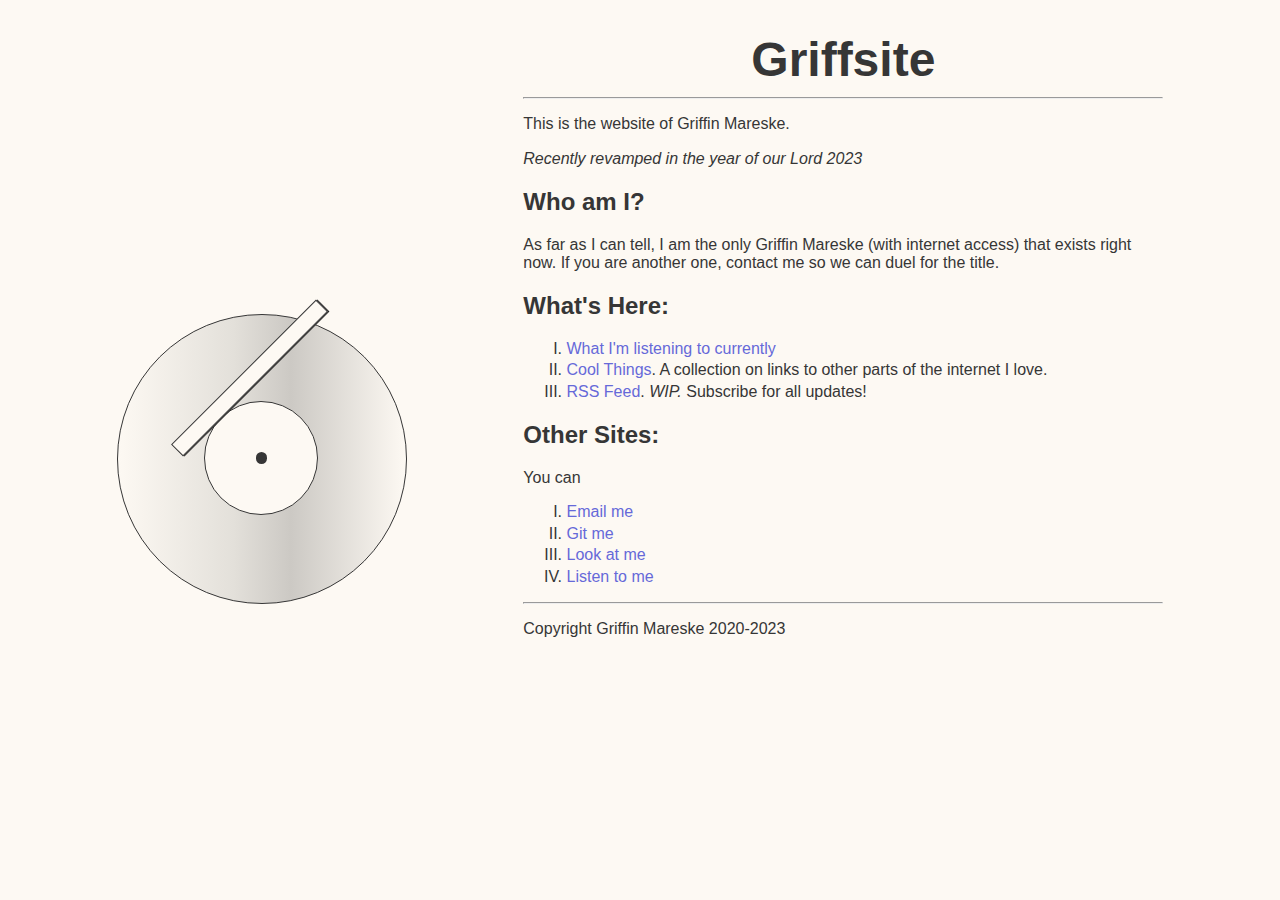
<file: index.html>
<!DOCTYPE html>
<html>
  <head>
    <meta charset="utf-8"/>
    <meta name="description" content="Griff's website"/>
    <meta name="viewport" content="width=device-width, initial-scale=1.0">

    <title>Griff's Website</title>

    <!-- fonts -->
    <!-- <link href="https://fonts.googleapis.com/css?family=Open+Sans|Titillium+Web" rel="stylesheet"> -->
    <!-- icons -->
    <!-- <link href="https://maxcdn.bootstrapcdn.com/font-awesome/4.7.0/css/font-awesome.min.css" rel="stylesheet" integrity="sha384-wvfXpqpZZVQGK6TAh5PVlGOfQNHSoD2xbE+QkPxCAFlNEevoEH3Sl0sibVcOQVnN" crossorigin="anonymous"> -->
    <!-- reset -->
    <link href="css/normalize.min.css" rel="stylesheet"/>
    <!-- styles -->
    <link href="css/style.css" rel="stylesheet"/>
  </head>

  <body>
    <div class="container">
      <div class="turntable">
	<div class="record-needle"></div>
	<div class="record-disc" id="record-disc">
	  <div class="record-image"><div class="record-pin"></div></div>
	</div>
      </div>
      <div class="text-container">
	<a href="/" class="header"><h1>Griffsite</h1></a>
	<hr/>
	<p>This is the website of Griffin Mareske.</p>

	<p><i>Recently revamped in the year of our Lord 2023</i></p>

	<section>
	  <h2>Who am I?</h2>
	  <p>As far as I can tell, I am the only Griffin Mareske (with internet access) that exists right now. If you are another one, contact me so we can duel for the title.</p>
	</section>
	
	<section>
	  <h2>What's Here:</h2>
	  <ul class="link-list">
	    <!-- <li><a href="./blog/index.html">The Blog</a>. Find posts about buildings, music, technology, Midwest supremacy, and more!</li> -->
	    <li><a href="">What I'm listening to currently</a></li>
	    <li><a href="./links.html">Cool Things</a>. A collection on links to other parts of the internet I love.</li>
	    <li><a href="/feed.xml">RSS Feed</a>. <em>WIP.</em> Subscribe for all updates!</li>
	  </ul>
	</section>

	<section>
	<h2>Other Sites:</h2>
	<p>You can </p>
	<ul class="link-list">
	  <li><a href="mailto:gmareske@gmail.com">Email me</a></li>
	  <li><a href="https://github.com/gmareske">Git me</a></li>
	  <li><a href="https://instagram.com/mareskeg">Look at me</a></li>
	  <li><a href="https://open.spotify.com/user/gmareske?si=39941577e3e748a6">Listen to me</a></li>
	</ul>
	</section>
	<footer>
	  <hr/>
	  <p>Copyright Griffin Mareske 2020-2023</p>
	</footer>

      </div>
      <script>
	const spinRecord = function() {
	    let record = document.getElementById('record-disc');
	    record.classList.add('spin');
	}

	setTimeout(spinRecord, 2*1000);
      </script>
  </body>
</html>
</file>
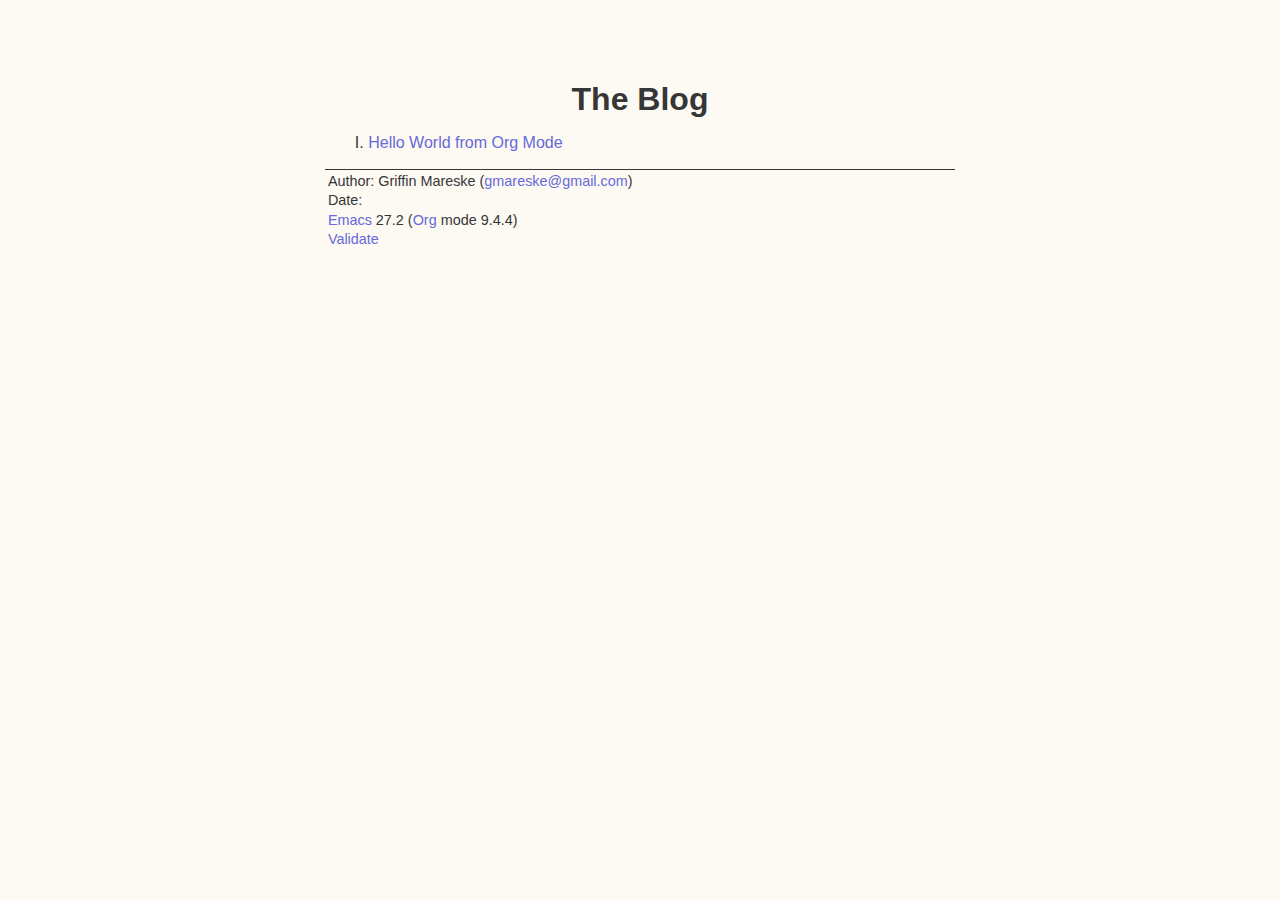
<file: blog/index.html>
<?xml version="1.0" encoding="utf-8"?>
<!DOCTYPE html PUBLIC "-//W3C//DTD XHTML 1.0 Strict//EN"
"http://www.w3.org/TR/xhtml1/DTD/xhtml1-strict.dtd">
<html xmlns="http://www.w3.org/1999/xhtml" lang="en" xml:lang="en">
<head>
<!-- 2023-08-06 Sun 13:19 -->
<meta http-equiv="Content-Type" content="text/html;charset=utf-8" />
<meta name="viewport" content="width=device-width, initial-scale=1" />
<title>The Blog</title>
<meta name="generator" content="Org mode" />
<meta name="author" content="Griffin Mareske" />
<style type="text/css">
 <!--/*--><![CDATA[/*><!--*/
  .title  { text-align: center;
             margin-bottom: .2em; }
  .subtitle { text-align: center;
              font-size: medium;
              font-weight: bold;
              margin-top:0; }
  .todo   { font-family: monospace; color: red; }
  .done   { font-family: monospace; color: green; }
  .priority { font-family: monospace; color: orange; }
  .tag    { background-color: #eee; font-family: monospace;
            padding: 2px; font-size: 80%; font-weight: normal; }
  .timestamp { color: #bebebe; }
  .timestamp-kwd { color: #5f9ea0; }
  .org-right  { margin-left: auto; margin-right: 0px;  text-align: right; }
  .org-left   { margin-left: 0px;  margin-right: auto; text-align: left; }
  .org-center { margin-left: auto; margin-right: auto; text-align: center; }
  .underline { text-decoration: underline; }
  #postamble p, #preamble p { font-size: 90%; margin: .2em; }
  p.verse { margin-left: 3%; }
  pre {
    border: 1px solid #ccc;
    box-shadow: 3px 3px 3px #eee;
    padding: 8pt;
    font-family: monospace;
    overflow: auto;
    margin: 1.2em;
  }
  pre.src {
    position: relative;
    overflow: auto;
    padding-top: 1.2em;
  }
  pre.src:before {
    display: none;
    position: absolute;
    background-color: white;
    top: -10px;
    right: 10px;
    padding: 3px;
    border: 1px solid black;
  }
  pre.src:hover:before { display: inline; margin-top: 14px;}
  /* Languages per Org manual */
  pre.src-asymptote:before { content: 'Asymptote'; }
  pre.src-awk:before { content: 'Awk'; }
  pre.src-C:before { content: 'C'; }
  /* pre.src-C++ doesn't work in CSS */
  pre.src-clojure:before { content: 'Clojure'; }
  pre.src-css:before { content: 'CSS'; }
  pre.src-D:before { content: 'D'; }
  pre.src-ditaa:before { content: 'ditaa'; }
  pre.src-dot:before { content: 'Graphviz'; }
  pre.src-calc:before { content: 'Emacs Calc'; }
  pre.src-emacs-lisp:before { content: 'Emacs Lisp'; }
  pre.src-fortran:before { content: 'Fortran'; }
  pre.src-gnuplot:before { content: 'gnuplot'; }
  pre.src-haskell:before { content: 'Haskell'; }
  pre.src-hledger:before { content: 'hledger'; }
  pre.src-java:before { content: 'Java'; }
  pre.src-js:before { content: 'Javascript'; }
  pre.src-latex:before { content: 'LaTeX'; }
  pre.src-ledger:before { content: 'Ledger'; }
  pre.src-lisp:before { content: 'Lisp'; }
  pre.src-lilypond:before { content: 'Lilypond'; }
  pre.src-lua:before { content: 'Lua'; }
  pre.src-matlab:before { content: 'MATLAB'; }
  pre.src-mscgen:before { content: 'Mscgen'; }
  pre.src-ocaml:before { content: 'Objective Caml'; }
  pre.src-octave:before { content: 'Octave'; }
  pre.src-org:before { content: 'Org mode'; }
  pre.src-oz:before { content: 'OZ'; }
  pre.src-plantuml:before { content: 'Plantuml'; }
  pre.src-processing:before { content: 'Processing.js'; }
  pre.src-python:before { content: 'Python'; }
  pre.src-R:before { content: 'R'; }
  pre.src-ruby:before { content: 'Ruby'; }
  pre.src-sass:before { content: 'Sass'; }
  pre.src-scheme:before { content: 'Scheme'; }
  pre.src-screen:before { content: 'Gnu Screen'; }
  pre.src-sed:before { content: 'Sed'; }
  pre.src-sh:before { content: 'shell'; }
  pre.src-sql:before { content: 'SQL'; }
  pre.src-sqlite:before { content: 'SQLite'; }
  /* additional languages in org.el's org-babel-load-languages alist */
  pre.src-forth:before { content: 'Forth'; }
  pre.src-io:before { content: 'IO'; }
  pre.src-J:before { content: 'J'; }
  pre.src-makefile:before { content: 'Makefile'; }
  pre.src-maxima:before { content: 'Maxima'; }
  pre.src-perl:before { content: 'Perl'; }
  pre.src-picolisp:before { content: 'Pico Lisp'; }
  pre.src-scala:before { content: 'Scala'; }
  pre.src-shell:before { content: 'Shell Script'; }
  pre.src-ebnf2ps:before { content: 'ebfn2ps'; }
  /* additional language identifiers per "defun org-babel-execute"
       in ob-*.el */
  pre.src-cpp:before  { content: 'C++'; }
  pre.src-abc:before  { content: 'ABC'; }
  pre.src-coq:before  { content: 'Coq'; }
  pre.src-groovy:before  { content: 'Groovy'; }
  /* additional language identifiers from org-babel-shell-names in
     ob-shell.el: ob-shell is the only babel language using a lambda to put
     the execution function name together. */
  pre.src-bash:before  { content: 'bash'; }
  pre.src-csh:before  { content: 'csh'; }
  pre.src-ash:before  { content: 'ash'; }
  pre.src-dash:before  { content: 'dash'; }
  pre.src-ksh:before  { content: 'ksh'; }
  pre.src-mksh:before  { content: 'mksh'; }
  pre.src-posh:before  { content: 'posh'; }
  /* Additional Emacs modes also supported by the LaTeX listings package */
  pre.src-ada:before { content: 'Ada'; }
  pre.src-asm:before { content: 'Assembler'; }
  pre.src-caml:before { content: 'Caml'; }
  pre.src-delphi:before { content: 'Delphi'; }
  pre.src-html:before { content: 'HTML'; }
  pre.src-idl:before { content: 'IDL'; }
  pre.src-mercury:before { content: 'Mercury'; }
  pre.src-metapost:before { content: 'MetaPost'; }
  pre.src-modula-2:before { content: 'Modula-2'; }
  pre.src-pascal:before { content: 'Pascal'; }
  pre.src-ps:before { content: 'PostScript'; }
  pre.src-prolog:before { content: 'Prolog'; }
  pre.src-simula:before { content: 'Simula'; }
  pre.src-tcl:before { content: 'tcl'; }
  pre.src-tex:before { content: 'TeX'; }
  pre.src-plain-tex:before { content: 'Plain TeX'; }
  pre.src-verilog:before { content: 'Verilog'; }
  pre.src-vhdl:before { content: 'VHDL'; }
  pre.src-xml:before { content: 'XML'; }
  pre.src-nxml:before { content: 'XML'; }
  /* add a generic configuration mode; LaTeX export needs an additional
     (add-to-list 'org-latex-listings-langs '(conf " ")) in .emacs */
  pre.src-conf:before { content: 'Configuration File'; }

  table { border-collapse:collapse; }
  caption.t-above { caption-side: top; }
  caption.t-bottom { caption-side: bottom; }
  td, th { vertical-align:top;  }
  th.org-right  { text-align: center;  }
  th.org-left   { text-align: center;   }
  th.org-center { text-align: center; }
  td.org-right  { text-align: right;  }
  td.org-left   { text-align: left;   }
  td.org-center { text-align: center; }
  dt { font-weight: bold; }
  .footpara { display: inline; }
  .footdef  { margin-bottom: 1em; }
  .figure { padding: 1em; }
  .figure p { text-align: center; }
  .equation-container {
    display: table;
    text-align: center;
    width: 100%;
  }
  .equation {
    vertical-align: middle;
  }
  .equation-label {
    display: table-cell;
    text-align: right;
    vertical-align: middle;
  }
  .inlinetask {
    padding: 10px;
    border: 2px solid gray;
    margin: 10px;
    background: #ffffcc;
  }
  #org-div-home-and-up
   { text-align: right; font-size: 70%; white-space: nowrap; }
  textarea { overflow-x: auto; }
  .linenr { font-size: smaller }
  .code-highlighted { background-color: #ffff00; }
  .org-info-js_info-navigation { border-style: none; }
  #org-info-js_console-label
    { font-size: 10px; font-weight: bold; white-space: nowrap; }
  .org-info-js_search-highlight
    { background-color: #ffff00; color: #000000; font-weight: bold; }
  .org-svg { width: 90%; }
  /*]]>*/-->
</style>
<link rel="stylesheet" href="/css/normalize.min.css" type="text/css"><link rel="stylesheet" href="../css/blog.css" type="text/css">
<script type="text/javascript">
// @license magnet:?xt=urn:btih:e95b018ef3580986a04669f1b5879592219e2a7a&dn=public-domain.txt Public Domain
<!--/*--><![CDATA[/*><!--*/
     function CodeHighlightOn(elem, id)
     {
       var target = document.getElementById(id);
       if(null != target) {
         elem.classList.add("code-highlighted");
         target.classList.add("code-highlighted");
       }
     }
     function CodeHighlightOff(elem, id)
     {
       var target = document.getElementById(id);
       if(null != target) {
         elem.classList.remove("code-highlighted");
         target.classList.remove("code-highlighted");
       }
     }
    /*]]>*///-->
// @license-end
</script>
</head>
<body>
<div id="content">
<h1 class="title">The Blog</h1>
<ul class="org-ul">
<li><a href="hello_world.html">Hello World from Org Mode</a></li>
</ul>
</div>
<div id="postamble" class="status">
<p class="author">Author: Griffin Mareske (<a href="mailto:gmareske@gmail.com">gmareske@gmail.com</a>)</p>
<p class="date">Date: </p>
<p class="creator"><a href="https://www.gnu.org/software/emacs/">Emacs</a> 27.2 (<a href="https://orgmode.org">Org</a> mode 9.4.4)</p>
<p class="validation"><a href="https://validator.w3.org/check?uri=referer">Validate</a></p>
</div>
</body>
</html>
</file>
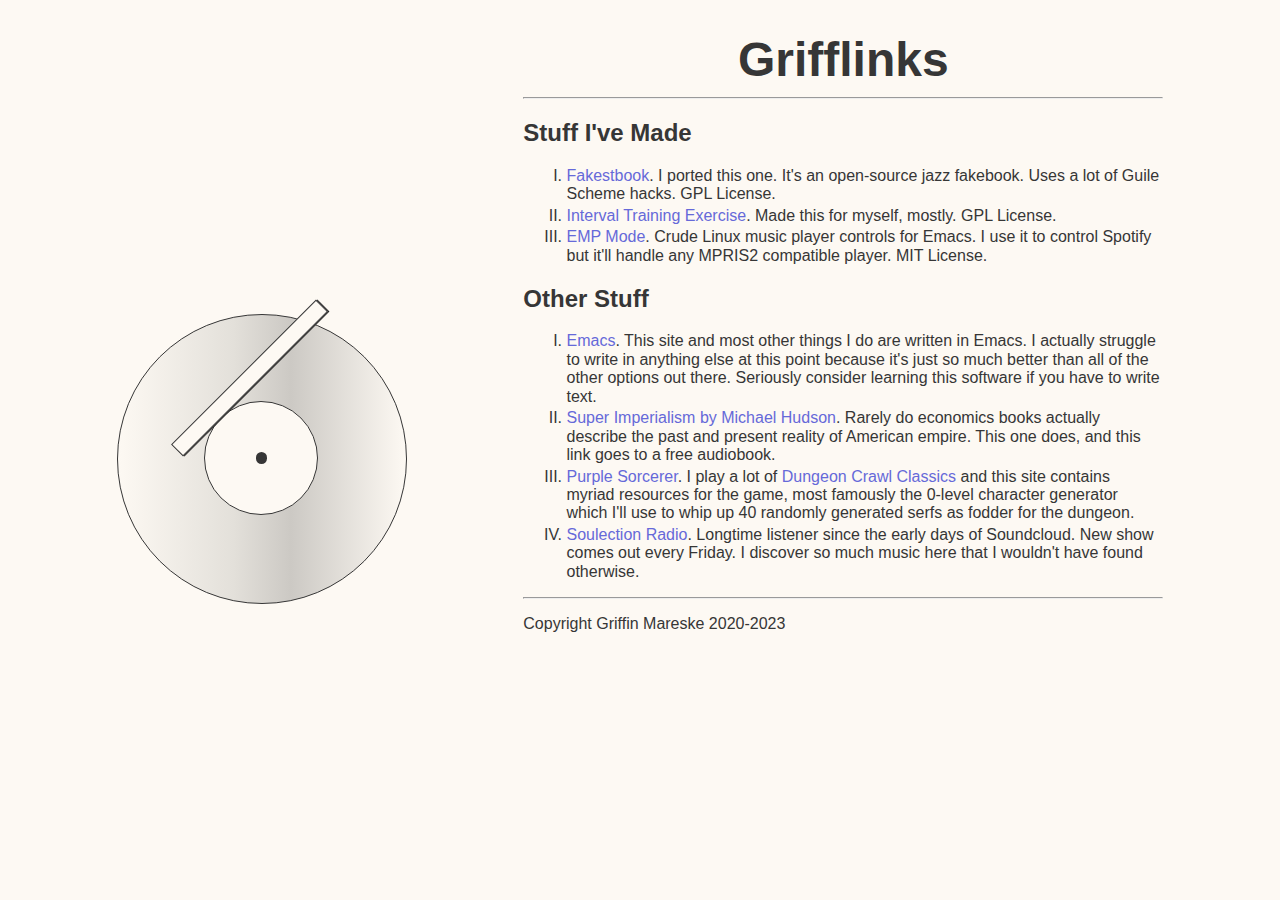
<file: links.html>
<!DOCTYPE html>
<html>
  <head>
    <meta charset="utf-8"/>
    <meta name="description" content="Griff's website"/>
    <meta name="viewport" content="width=device-width, initial-scale=1.0">

    <title>Griff's Fav Links</title>

    <!-- fonts -->
    <!-- <link href="https://fonts.googleapis.com/css?family=Open+Sans|Titillium+Web" rel="stylesheet"> -->
    <!-- icons -->
    <!-- <link href="https://maxcdn.bootstrapcdn.com/font-awesome/4.7.0/css/font-awesome.min.css" rel="stylesheet" integrity="sha384-wvfXpqpZZVQGK6TAh5PVlGOfQNHSoD2xbE+QkPxCAFlNEevoEH3Sl0sibVcOQVnN" crossorigin="anonymous"> -->
    <!-- reset -->
    <link href="css/normalize.min.css" rel="stylesheet"/>
    <!-- styles -->
    <link href="css/style.css" rel="stylesheet"/>
  </head>

  <body>
    <div class="container">
      <div class="turntable">
	<div class="record-needle"></div>
	<div class="record-disc" id="record-disc">
	  <div class="record-image"><div class="record-pin"></div></div>
	</div>
      </div>
      <div class="text-container">
	<a href="index.html" class="header"><h1>Grifflinks</h1></a>
	<hr/>
	<section>
	  <h2>Stuff I've Made</h2>
	  <ul class="link-list">
	    <li><a href="https://github.com/gmareske/openbook">Fakestbook</a>. I ported this one. It's an open-source jazz fakebook. Uses a lot of Guile Scheme hacks. GPL License.</li>
	    <li><a href="https://gmareske.github.io/interval-trainer">Interval Training Exercise</a>. Made this for myself, mostly. GPL License.</li>
	    <li><a href="https://github.com/gmareske/emp-mode">EMP Mode</a>. Crude Linux music player controls for Emacs. I use it to control Spotify but it'll handle any MPRIS2 compatible player. MIT License.</li>
	  </ul>
	</section>

	<section>
	  <h2>Other Stuff</h2>
	  <ul class="link-list">
	    <li><a href="https://www.gnu.org/software/emacs/">Emacs</a>. This site and most other things I do are written in Emacs. I actually struggle to write in anything else at this point because it's just so much better than all of the other options out there. Seriously consider learning this software if you have to write text.</li>
	    <li><a href="https://www.youtube.com/playlist?list=PL8R-uen6FfFzJl-ja3MZiE3qMcWnA5a7i">Super Imperialism by Michael Hudson</a>. Rarely do economics books actually describe the past and present reality of American empire. This one does, and this link goes to a free audiobook.</li>
	    <li><a href="https://purplesorcerer.com/">Purple Sorcerer</a>. I play a lot of <a href="https://goodman-games.com/">Dungeon Crawl Classics</a> and this site contains myriad resources for the game, most famously the 0-level character generator which I'll use to whip up 40 randomly generated serfs as fodder for the dungeon. </li>
	    <li><a href="https://soundcloud.com/soulection">Soulection Radio</a>. Longtime listener since the early days of Soundcloud. New show comes out every Friday. I discover so much music here that I wouldn't have found otherwise.</li>
	  </ul>
	</section>

	<footer>
	  <hr/>
	  <p>Copyright Griffin Mareske 2020-2023</p>
	</footer>

      </div>
      <script>
	const spinRecord = function() {
	    let record = document.getElementById('record-disc');
	    record.classList.add('spin');
	}

	setTimeout(spinRecord, 2*1000);
      </script>
  </body>
</html>
</file>
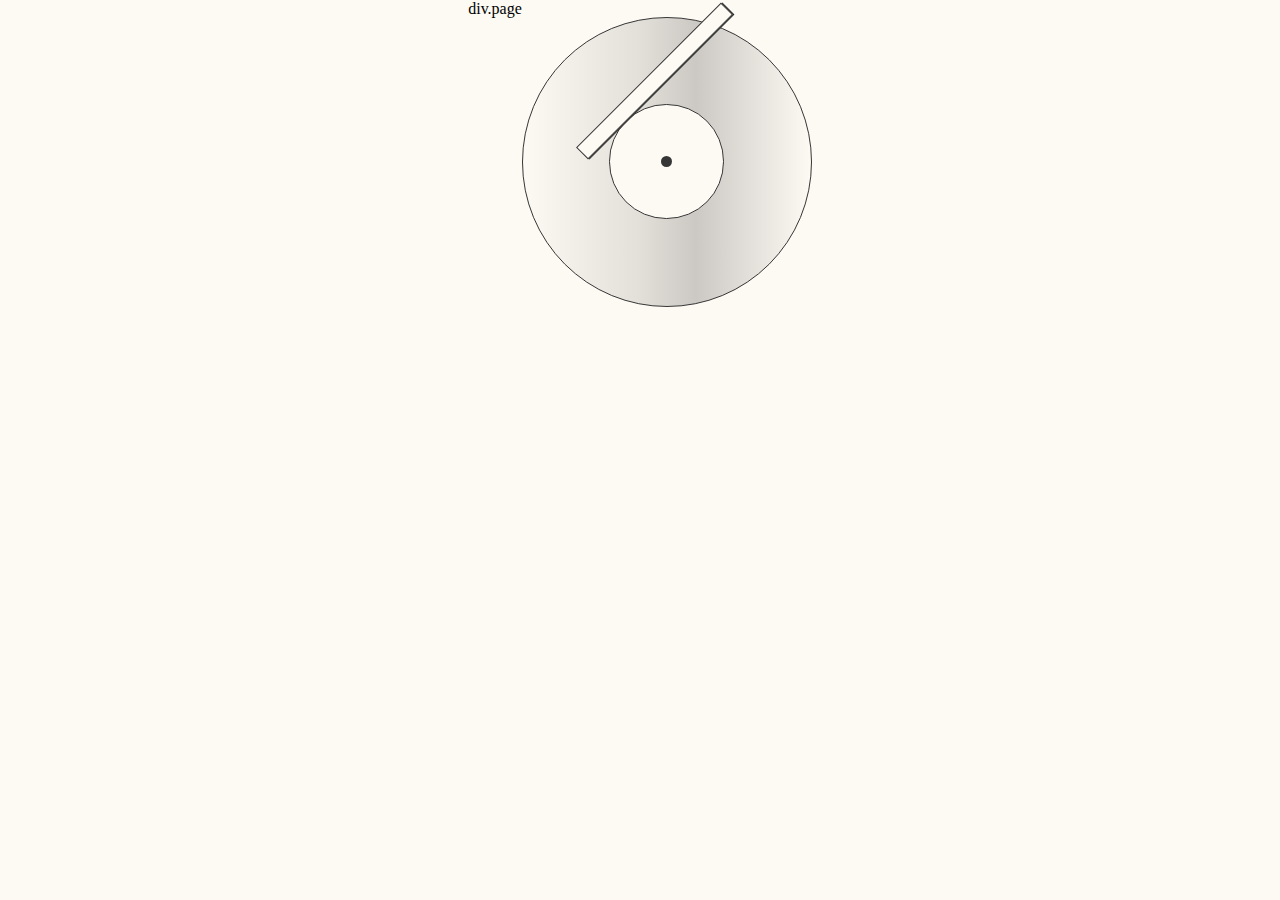
<file: old-index.html>
<!DOCTYPE html>
<html>
  <head>
    <meta charset="utf-8"/>
    <meta name="description" content="Griffin Mareske's website"/>
    <meta name="viewport" content="width=device-width, initial-scale=1.0">

    <title>Griffin Mareske</title>

    <!-- fonts -->

    <!-- icons -->
    <link href="https://maxcdn.bootstrapcdn.com/font-awesome/4.7.0/css/font-awesome.min.css" rel="stylesheet" integrity="sha384-wvfXpqpZZVQGK6TAh5PVlGOfQNHSoD2xbE+QkPxCAFlNEevoEH3Sl0sibVcOQVnN" crossorigin="anonymous">
    <!-- reset -->
    <link href="css/normalize.min.css" rel="stylesheet"/>
    <!-- styles -->
    <link href="css/style.css" rel="stylesheet"/>
  </head>

  <body>
    div.page
    <div class="turntable">
      <div class="record-needle"></div>
      <div class="record-disc" id="record-disc">
	<div class="record-image"><div class="record-pin"></div></div>
      </div>
    </div>
</div>
<script src="js/main.js"></script>
</body>
</html>
</file>
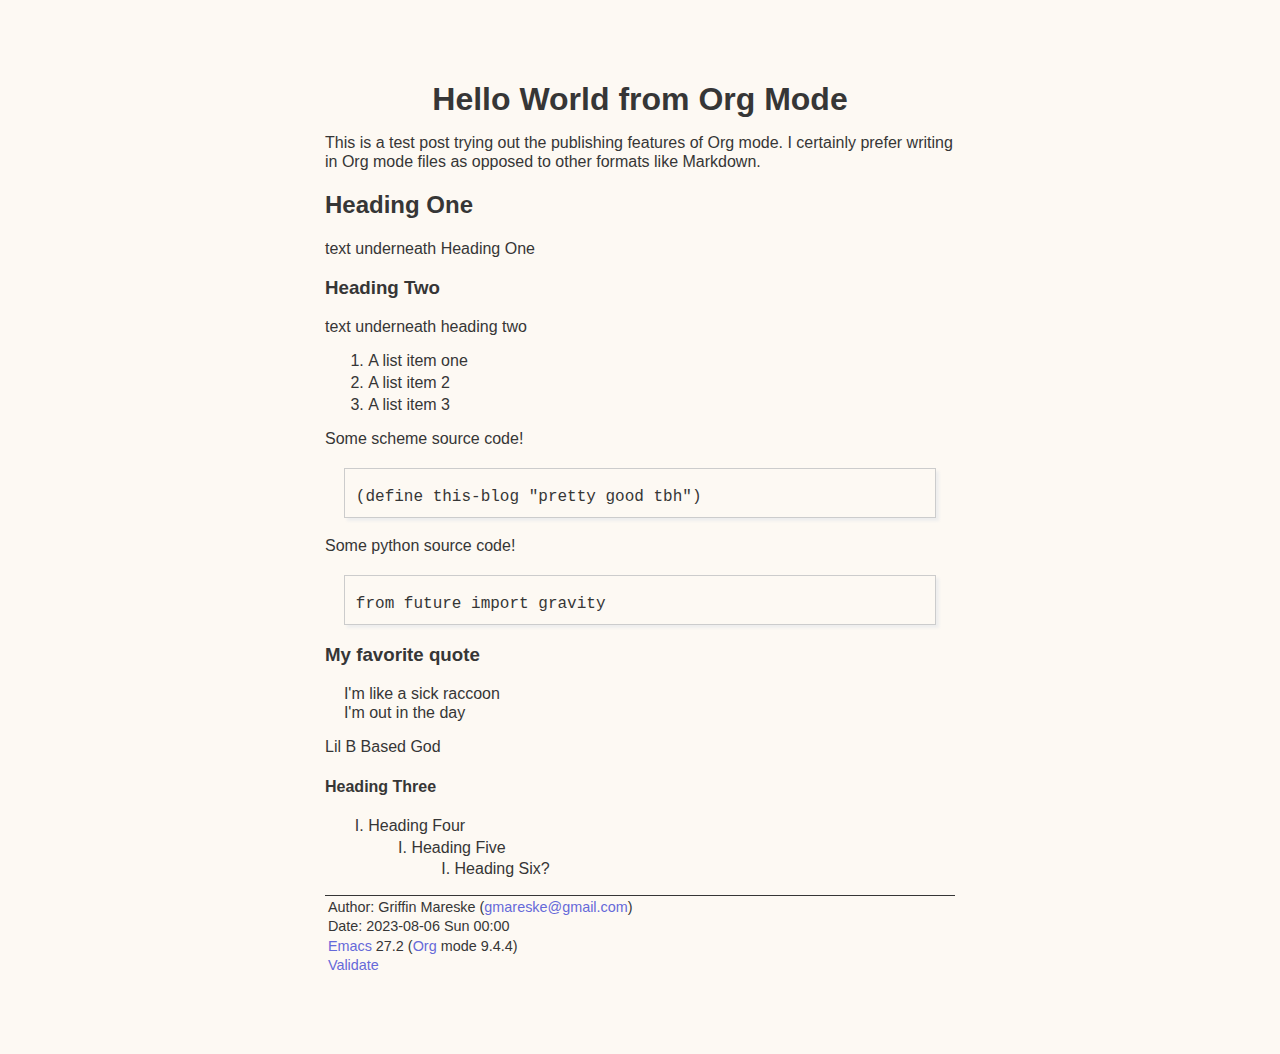
<file: blog/hello_world.html>
<?xml version="1.0" encoding="utf-8"?>
<!DOCTYPE html PUBLIC "-//W3C//DTD XHTML 1.0 Strict//EN"
"http://www.w3.org/TR/xhtml1/DTD/xhtml1-strict.dtd">
<html xmlns="http://www.w3.org/1999/xhtml" lang="en" xml:lang="en">
<head>
<!-- 2023-08-06 Sun 13:19 -->
<meta http-equiv="Content-Type" content="text/html;charset=utf-8" />
<meta name="viewport" content="width=device-width, initial-scale=1" />
<title>Hello World from Org Mode</title>
<meta name="generator" content="Org mode" />
<meta name="author" content="Griffin Mareske" />
<style type="text/css">
 <!--/*--><![CDATA[/*><!--*/
  .title  { text-align: center;
             margin-bottom: .2em; }
  .subtitle { text-align: center;
              font-size: medium;
              font-weight: bold;
              margin-top:0; }
  .todo   { font-family: monospace; color: red; }
  .done   { font-family: monospace; color: green; }
  .priority { font-family: monospace; color: orange; }
  .tag    { background-color: #eee; font-family: monospace;
            padding: 2px; font-size: 80%; font-weight: normal; }
  .timestamp { color: #bebebe; }
  .timestamp-kwd { color: #5f9ea0; }
  .org-right  { margin-left: auto; margin-right: 0px;  text-align: right; }
  .org-left   { margin-left: 0px;  margin-right: auto; text-align: left; }
  .org-center { margin-left: auto; margin-right: auto; text-align: center; }
  .underline { text-decoration: underline; }
  #postamble p, #preamble p { font-size: 90%; margin: .2em; }
  p.verse { margin-left: 3%; }
  pre {
    border: 1px solid #ccc;
    box-shadow: 3px 3px 3px #eee;
    padding: 8pt;
    font-family: monospace;
    overflow: auto;
    margin: 1.2em;
  }
  pre.src {
    position: relative;
    overflow: auto;
    padding-top: 1.2em;
  }
  pre.src:before {
    display: none;
    position: absolute;
    background-color: white;
    top: -10px;
    right: 10px;
    padding: 3px;
    border: 1px solid black;
  }
  pre.src:hover:before { display: inline; margin-top: 14px;}
  /* Languages per Org manual */
  pre.src-asymptote:before { content: 'Asymptote'; }
  pre.src-awk:before { content: 'Awk'; }
  pre.src-C:before { content: 'C'; }
  /* pre.src-C++ doesn't work in CSS */
  pre.src-clojure:before { content: 'Clojure'; }
  pre.src-css:before { content: 'CSS'; }
  pre.src-D:before { content: 'D'; }
  pre.src-ditaa:before { content: 'ditaa'; }
  pre.src-dot:before { content: 'Graphviz'; }
  pre.src-calc:before { content: 'Emacs Calc'; }
  pre.src-emacs-lisp:before { content: 'Emacs Lisp'; }
  pre.src-fortran:before { content: 'Fortran'; }
  pre.src-gnuplot:before { content: 'gnuplot'; }
  pre.src-haskell:before { content: 'Haskell'; }
  pre.src-hledger:before { content: 'hledger'; }
  pre.src-java:before { content: 'Java'; }
  pre.src-js:before { content: 'Javascript'; }
  pre.src-latex:before { content: 'LaTeX'; }
  pre.src-ledger:before { content: 'Ledger'; }
  pre.src-lisp:before { content: 'Lisp'; }
  pre.src-lilypond:before { content: 'Lilypond'; }
  pre.src-lua:before { content: 'Lua'; }
  pre.src-matlab:before { content: 'MATLAB'; }
  pre.src-mscgen:before { content: 'Mscgen'; }
  pre.src-ocaml:before { content: 'Objective Caml'; }
  pre.src-octave:before { content: 'Octave'; }
  pre.src-org:before { content: 'Org mode'; }
  pre.src-oz:before { content: 'OZ'; }
  pre.src-plantuml:before { content: 'Plantuml'; }
  pre.src-processing:before { content: 'Processing.js'; }
  pre.src-python:before { content: 'Python'; }
  pre.src-R:before { content: 'R'; }
  pre.src-ruby:before { content: 'Ruby'; }
  pre.src-sass:before { content: 'Sass'; }
  pre.src-scheme:before { content: 'Scheme'; }
  pre.src-screen:before { content: 'Gnu Screen'; }
  pre.src-sed:before { content: 'Sed'; }
  pre.src-sh:before { content: 'shell'; }
  pre.src-sql:before { content: 'SQL'; }
  pre.src-sqlite:before { content: 'SQLite'; }
  /* additional languages in org.el's org-babel-load-languages alist */
  pre.src-forth:before { content: 'Forth'; }
  pre.src-io:before { content: 'IO'; }
  pre.src-J:before { content: 'J'; }
  pre.src-makefile:before { content: 'Makefile'; }
  pre.src-maxima:before { content: 'Maxima'; }
  pre.src-perl:before { content: 'Perl'; }
  pre.src-picolisp:before { content: 'Pico Lisp'; }
  pre.src-scala:before { content: 'Scala'; }
  pre.src-shell:before { content: 'Shell Script'; }
  pre.src-ebnf2ps:before { content: 'ebfn2ps'; }
  /* additional language identifiers per "defun org-babel-execute"
       in ob-*.el */
  pre.src-cpp:before  { content: 'C++'; }
  pre.src-abc:before  { content: 'ABC'; }
  pre.src-coq:before  { content: 'Coq'; }
  pre.src-groovy:before  { content: 'Groovy'; }
  /* additional language identifiers from org-babel-shell-names in
     ob-shell.el: ob-shell is the only babel language using a lambda to put
     the execution function name together. */
  pre.src-bash:before  { content: 'bash'; }
  pre.src-csh:before  { content: 'csh'; }
  pre.src-ash:before  { content: 'ash'; }
  pre.src-dash:before  { content: 'dash'; }
  pre.src-ksh:before  { content: 'ksh'; }
  pre.src-mksh:before  { content: 'mksh'; }
  pre.src-posh:before  { content: 'posh'; }
  /* Additional Emacs modes also supported by the LaTeX listings package */
  pre.src-ada:before { content: 'Ada'; }
  pre.src-asm:before { content: 'Assembler'; }
  pre.src-caml:before { content: 'Caml'; }
  pre.src-delphi:before { content: 'Delphi'; }
  pre.src-html:before { content: 'HTML'; }
  pre.src-idl:before { content: 'IDL'; }
  pre.src-mercury:before { content: 'Mercury'; }
  pre.src-metapost:before { content: 'MetaPost'; }
  pre.src-modula-2:before { content: 'Modula-2'; }
  pre.src-pascal:before { content: 'Pascal'; }
  pre.src-ps:before { content: 'PostScript'; }
  pre.src-prolog:before { content: 'Prolog'; }
  pre.src-simula:before { content: 'Simula'; }
  pre.src-tcl:before { content: 'tcl'; }
  pre.src-tex:before { content: 'TeX'; }
  pre.src-plain-tex:before { content: 'Plain TeX'; }
  pre.src-verilog:before { content: 'Verilog'; }
  pre.src-vhdl:before { content: 'VHDL'; }
  pre.src-xml:before { content: 'XML'; }
  pre.src-nxml:before { content: 'XML'; }
  /* add a generic configuration mode; LaTeX export needs an additional
     (add-to-list 'org-latex-listings-langs '(conf " ")) in .emacs */
  pre.src-conf:before { content: 'Configuration File'; }

  table { border-collapse:collapse; }
  caption.t-above { caption-side: top; }
  caption.t-bottom { caption-side: bottom; }
  td, th { vertical-align:top;  }
  th.org-right  { text-align: center;  }
  th.org-left   { text-align: center;   }
  th.org-center { text-align: center; }
  td.org-right  { text-align: right;  }
  td.org-left   { text-align: left;   }
  td.org-center { text-align: center; }
  dt { font-weight: bold; }
  .footpara { display: inline; }
  .footdef  { margin-bottom: 1em; }
  .figure { padding: 1em; }
  .figure p { text-align: center; }
  .equation-container {
    display: table;
    text-align: center;
    width: 100%;
  }
  .equation {
    vertical-align: middle;
  }
  .equation-label {
    display: table-cell;
    text-align: right;
    vertical-align: middle;
  }
  .inlinetask {
    padding: 10px;
    border: 2px solid gray;
    margin: 10px;
    background: #ffffcc;
  }
  #org-div-home-and-up
   { text-align: right; font-size: 70%; white-space: nowrap; }
  textarea { overflow-x: auto; }
  .linenr { font-size: smaller }
  .code-highlighted { background-color: #ffff00; }
  .org-info-js_info-navigation { border-style: none; }
  #org-info-js_console-label
    { font-size: 10px; font-weight: bold; white-space: nowrap; }
  .org-info-js_search-highlight
    { background-color: #ffff00; color: #000000; font-weight: bold; }
  .org-svg { width: 90%; }
  /*]]>*/-->
</style>
<link rel="stylesheet" href="/css/normalize.min.css" type="text/css"><link rel="stylesheet" href="../css/blog.css" type="text/css">
<script type="text/javascript">
// @license magnet:?xt=urn:btih:e95b018ef3580986a04669f1b5879592219e2a7a&dn=public-domain.txt Public Domain
<!--/*--><![CDATA[/*><!--*/
     function CodeHighlightOn(elem, id)
     {
       var target = document.getElementById(id);
       if(null != target) {
         elem.classList.add("code-highlighted");
         target.classList.add("code-highlighted");
       }
     }
     function CodeHighlightOff(elem, id)
     {
       var target = document.getElementById(id);
       if(null != target) {
         elem.classList.remove("code-highlighted");
         target.classList.remove("code-highlighted");
       }
     }
    /*]]>*///-->
// @license-end
</script>
</head>
<body>
<div id="content">
<h1 class="title">Hello World from Org Mode</h1>
<p>
This is a test post trying out the publishing features of Org mode.
I certainly prefer writing in Org mode files as opposed to other formats like Markdown.
</p>

<div id="outline-container-org168b6d7" class="outline-2">
<h2 id="org168b6d7">Heading One</h2>
<div class="outline-text-2" id="text-org168b6d7">
<p>
text underneath Heading One
</p>
</div>
<div id="outline-container-orgd6b9975" class="outline-3">
<h3 id="orgd6b9975">Heading Two</h3>
<div class="outline-text-3" id="text-orgd6b9975">
<p>
text underneath heading two
</p>

<ol class="org-ol">
<li>A list item one</li>
<li>A list item 2</li>
<li>A list item 3</li>
</ol>

<p>
Some scheme source code!
</p>

<div class="org-src-container">
<pre class="src src-scheme">(define this-blog "pretty good tbh")
</pre>
</div>

<p>
Some python source code!
</p>

<div class="org-src-container">
<pre class="src src-python">from future import gravity
</pre>
</div>
</div>
</div>

<div id="outline-container-org3b977bd" class="outline-3">
<h3 id="org3b977bd">My favorite quote</h3>
<div class="outline-text-3" id="text-org3b977bd">
<p class="verse">
I'm like a sick raccoon<br />
I'm out in the day<br />
</p>

<p>
Lil B Based God
</p>
</div>

<div id="outline-container-org8c3299d" class="outline-4">
<h4 id="org8c3299d">Heading Three</h4>
<div class="outline-text-4" id="text-org8c3299d">
</div>
<ul class="org-ul">
<li><a id="org71c0f85"></a>Heading Four<br />
<ul class="org-ul">
<li><a id="org5209936"></a>Heading Five<br />
<ul class="org-ul">
<li><a id="org5460b72"></a>Heading Six?<br /></li>
</ul>
</li>
</ul>
</li>
</ul>
</div>
</div>
</div>
</div>
<div id="postamble" class="status">
<p class="author">Author: Griffin Mareske (<a href="mailto:gmareske@gmail.com">gmareske@gmail.com</a>)</p>
<p class="date">Date: 2023-08-06 Sun 00:00</p>
<p class="creator"><a href="https://www.gnu.org/software/emacs/">Emacs</a> 27.2 (<a href="https://orgmode.org">Org</a> mode 9.4.4)</p>
<p class="validation"><a href="https://validator.w3.org/check?uri=referer">Validate</a></p>
</div>
</body>
</html>
</file>
<file: css/style.css>
/* Author: Griffin Mareske */
/* font-family: 'Titillium Web', sans-serif; */
/* font-family: 'Open Sans', sans-serif; */

html,body {
    display: flex;
    justify-content: center;
    margin:0;
    width: 100%;
    height: 100%;
    background: #fdf9f3;
    scroll-behavior: smooth;
}
/* hr { */
/*     border: 0; */
/*     height: 1px; */
/*     background: linear-gradient(to right, rgba(54,54,54,0), rgba(54,54,54,0.75), rgba(54,54,54,0)); */
/* } */
.hide {
    display: none;
}
.container {
    display: flex;
    flex-flow: row nowrap;
    align-items: center;
    justify-content: space-evenly;
    font-family: 'Open Sans', sans-serif;
    color: #363636;
    font-size: 16px:
    height: 100%;
    width: 100%;
}
.text-container {
    align-items: center;
    flex-flow: column nowrap;
    height: 100%;
}
.text {
}

h1 {
    text-align: center;
    font-size: 48px;
    margin-bottom: 10px;
}
p.header {
    text-align: center;
}
ul {
    list-style: none;
}
li {
    margin: 0.2em;
}
a {
    color: #6669d9;
    text-decoration: none;
}
a h1 {
    color: #363636;
}
a:visited {
    color: #6669D9;
}

.link-list {
    list-style: upper-roman;
    text-decoration: bold;
}
.link-list span {
    color: #6669d9;
    cursor: pointer;
}
#links ul {
    list-style: circle;
}
#back-btn {
    font-size: 20px;
    cursor: pointer;
}
.social-list li {
    display: inline-block;
    margin-right: 0.4em;
    margin-left: 0.4em;
}
.social-list li a {
    color: #363636;
}

/* graphics styling */
/* record player styling */
@keyframes spin {
    from {transform:rotate(0deg); }
    to   {transform:rotate(360deg); }
}
@keyframes needle-swing {
    from {transform:rotate(0deg);}
    to   {transform:rotate(-45deg);}
}
.spin {
    animation: spin 4s infinite linear;
}
.record-needle{
    position: relative;
    z-index: 100;
    width: 70%;
    background: #fdf9f3;
    border: 1px solid #363636;
    height: 15px;
    transform: rotate(-45deg);
    transform-origin: 100% 50%;
    animation: needle-swing 2s linear;
    box-shadow: 1px 1px #212121;
}
.record-disc {
    position: relative;
    z-index: 3;
    width: 13em;
    height: 13em;
    background: linear-gradient(to right, #fdf9f3 0%, #e3e0da 40%, #ccc9c4 60%, #fdf9f3 100%);
    border: 1px solid #363636;
}
.record-disc, .record-disc div {
    border-radius: 50%;

}
.record-image {
    position: relative;
    top: 30%; left: 30%;
    width: 39%;
    height: 39%;
    background: #fdf9f3;
    border: 1px solid #363636;
}
.record-pin {
    position: relative;
    top: 45%; left: 45%;
    width: 10%;
    height: 10%;
    background: #363636;
}


@media only screen and (max-width: 600px) {
    .record-disc {
	height: 10em;
	width: 10em;	
    }
    .record-needle {
	width: 60%;
    }
    body {
	margin: 0 0.2em 0 0.2em;
    }
    .container {
	flex-flow: column nowrap;
    }
    h1 {
	font-size: 32px;
    }
    .text-container {
	width: 95%;
    }
}

@media only screen and (min-width: 800px) {
    .record-disc {
	height: 16em;
	width: 16em;
    }
    .text-container {
	width: 50%;
}

@media only screen and (min-width: 1200px) {
    .record-disc {
	height: 18em;
	width: 18em;
}
</file>
<file: css/blog.css>
/* Author: Griffin Mareske */
/* font-family: 'Titillium Web', sans-serif; */
/* font-family: 'Open Sans', sans-serif; */

html,body {
    max-width: 650px;
    margin: 40px auto;
    padding: 0 10px;
    font: 18px/1.5;
    color: #363636;
    background-color: #fdf9f3;
    font-family: sans-serif;
}
h1,h2,h3 {
    line-height: 1.2;
    font-family: sans-serif;
}

.hide {
    display: none;
}
ul {
    list-style: upper-roman !important;
    text-decoration: bold !important;
}
li {
    margin: 0.2em;
}
a {
    color: #6669d9 !important;
    text-decoration: none;
}
a h1 {
    color: #363636;
}
a:visited {
    color: #6669D9 !important;
}

#postamble {
    border-top: 1px solid #363636;
</file>
